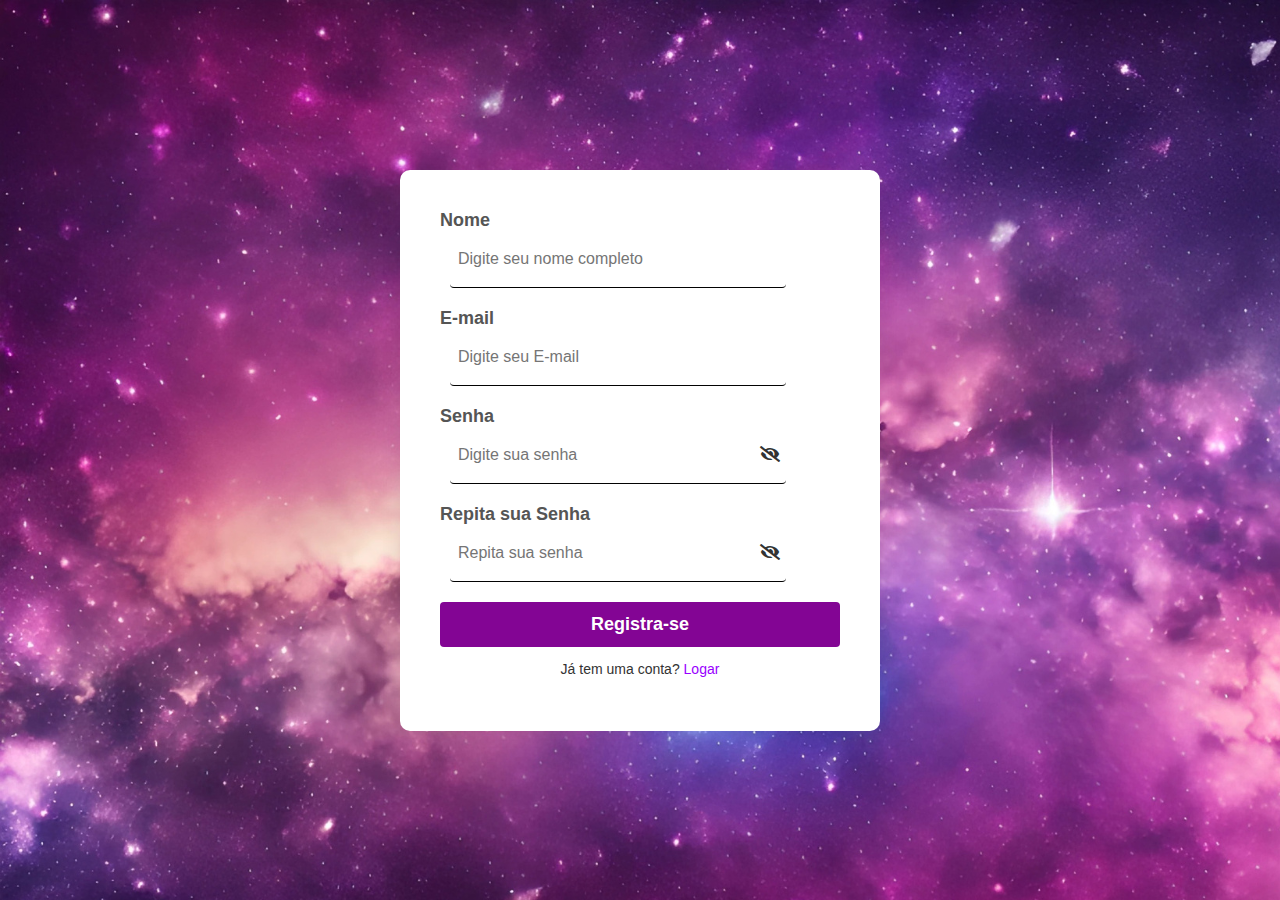
<file: register.html>
<!DOCTYPE html>
<html lang="pt-BR">
<head>
    <meta charset="UTF-8">
    <meta name="viewport" content="width=device-width, initial-scale=1.0">
    <title>Register</title>
    <link rel="stylesheet" href="./styles/css/register.css">
    <link rel="stylesheet" href="https://cdnjs.cloudflare.com/ajax/libs/font-awesome/5.15.4/css/all.min.css">
</head>
<body>
    <div class="container">
        <form class="register-form">
            <div class="form-group">
                <label class="label" for="username">Nome</label>
                <input class="input" type="text" id="username" placeholder="Digite seu nome completo" />
            </div>
            <div class="form-group">
                <label class="label" for="userEmail">E-mail</label>
                <input class="input" type="email" id="userEmail" placeholder="Digite seu E-mail" />
            </div>
            <div class="form-group">
                <label class="label" for="password">Senha</label>
                <input class="input passwdInput" type="password" placeholder="Digite sua senha" />
                <span id="toggle-password" class="toggle-password">
                    <i id="toggle-password-icon" class="iconEyes fas fa-eye-slash"></i>
                  </span>
            </div>
            <div class="form-group">
                <label class="label" for="passwordVerify">Repita sua Senha</label>
                <input class="input passwdInput" type="password" placeholder="Repita sua senha" />
                <span id="toggle-passwordVerify">
                    <i id="toggle-passwordVerify-icon" class="iconEyes fas fa-eye-slash"></i>
                  </span>
            </div>
            <button class="button" type="submit">Registra-se</button>
            <div class="form-group">
                <p>Já tem uma conta? <a href="/index.html">Logar</a></p>
            </div>

        </form>

    </div>
    <script src="/javascript/filters.js"></script>
</body>
</html>
</file>
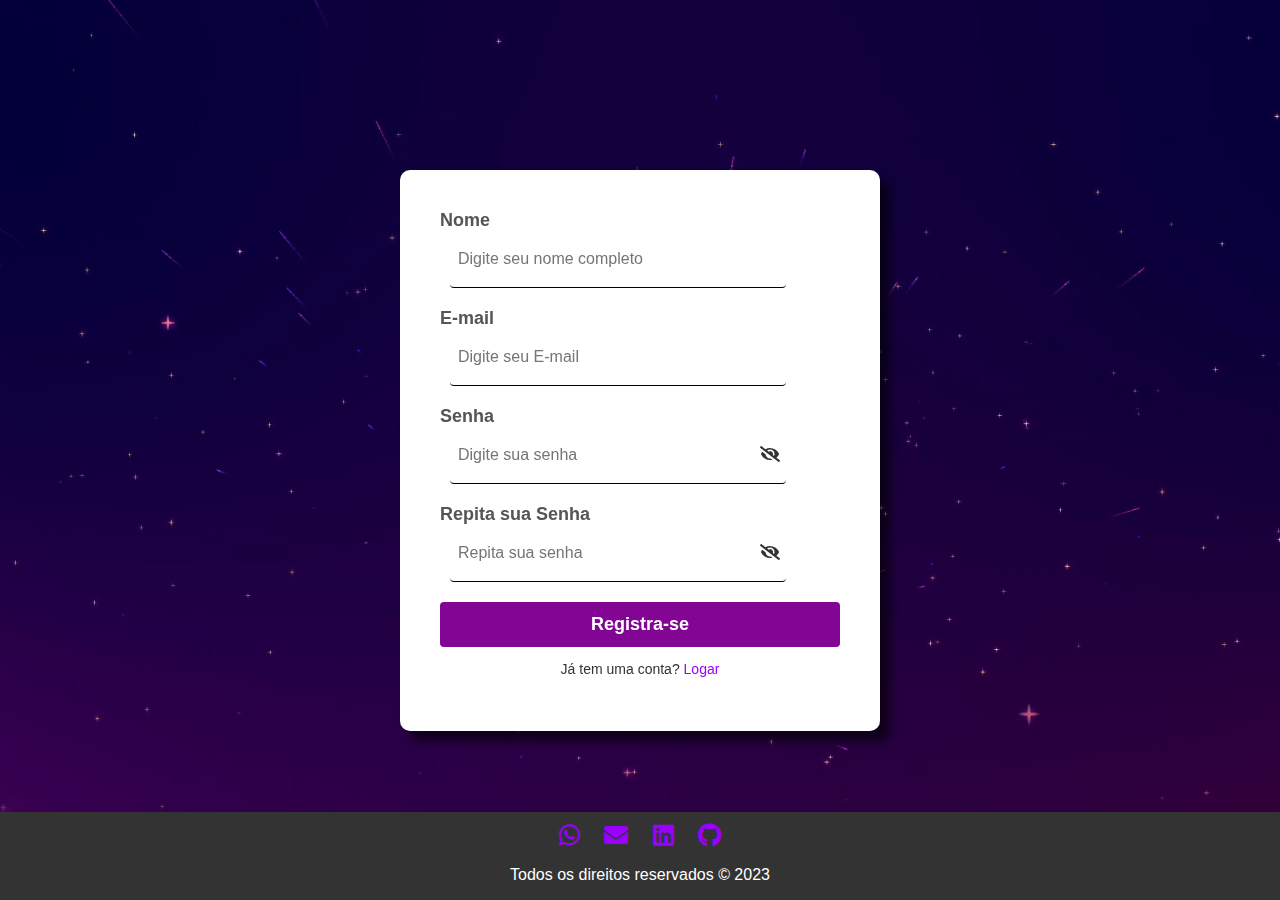
<file: page/register.html>
<!DOCTYPE html>
<html lang="pt-BR">
<head>
    
    <title>Register</title>
    <link rel="stylesheet" href="./styles/css/register.css">
    <link rel="stylesheet" href="./styles/css/footer.css">
    <link rel="stylesheet" href="https://cdnjs.cloudflare.com/ajax/libs/font-awesome/5.15.4/css/all.min.css">
    <link rel="icon" type="image/png" href="./styles/css/img/icon.png">
    <meta name="viewport" content="width=device-width, initial-scale=1.0, user-scalable=no">
</head>
<body>

    <video id="video-background" autoplay loop muted>
        <source src="./styles/css/img/backGroundRegister.mp4" type="video/mp4">
        
    </video>
    <div class="container">
        <form class="register-form" action="">
            <div class="form-group">
                <label class="label" for="username">Nome</label>
                <input class="input" type="text" id="username" placeholder="Digite seu nome completo" required/>
            </div>
            <div class="form-group">
                <label class="label" for="userEmail">E-mail</label>
                <input class="input" type="email" id="userEmail" placeholder="Digite seu E-mail" required/>
            </div>
            <div class="form-group">
                <label class="label" for="password">Senha</label>
                <input class="input passwdInput" type="password" placeholder="Digite sua senha" required/>
                <span id="toggle-password" class="toggle-password">
                    <i id="toggle-password-icon" class="iconEyes fas fa-eye-slash"></i>
                </span>
                <div class="error-message" id="error-password">error</div>
            </div>
            <div class="form-group">
                <label class="label" for="passwordVerify">Repita sua Senha</label>
                <input class="input passwdInput" type="password" placeholder="Repita sua senha" required/>
                <span id="toggle-passwordVerify">
                    <i id="toggle-passwordVerify-icon" class="iconEyes fas fa-eye-slash"></i>
                </span>
                <div class="error-message" id="error-passwordVerify">error password</div>
            </div>
            <button class="button" type="submit">Registra-se</button>
            <div class="form-group">
                <p>Já tem uma conta? <a href="./index.html">Logar</a></p>
            </div>

        </form>

    </div>
    <footer>
        <div class="footer-content">
          <div class="social-icons">
            
            <a id="whatsapp" href="https://wa.me/5528999957511" target="_blank"><i class="fab fa-whatsapp"></i></a>
            <a id="email" class="email-link" href="mailto:rianoliveira38@gmail.com"><i class="fas fa-envelope email-icon"></i></a>
            <a id="linkedin" href="https://www.linkedin.com/in/rian-almeida-2b96ba229/" target="_blank"><i class="fab fa-linkedin"></i></a>
            <a id="github" href="https://github.com/Rian-O-A" target="_blank"><i class="fab fa-github"></i></a>
            
          </div>
        </div>
        <div class="footer-bottom">
          <p>Todos os direitos reservados &copy; 2023</p>
        </div>
        
      </footer>
    <script src="./javascript/filters.js"></script>
</body>
</html>
</file>
<file: styles/css/register.css>
body {
    font-family: Arial, sans-serif;
    font-size: 16px;
    color: #333333;
    background-image: url("/styles/img/backGroundRegister.png");
    background-color: blanchedalmond;
    margin: 0;
    padding: 0; 
  }

  .container {
    display: flex;
    justify-content: center;
    align-items: center;
    height: 100vh;
  }
  
  .register-form {
    background-color: #ffffff;
    border-radius: 10px;
    padding: 40px;
    width: 400px;
    box-shadow: 0 0 20px rgba(0, 0, 0, 0.1);
  }
  
  .form-group {
    margin-bottom: 20px;
  }
  
  .form-group:last-child {
    margin-bottom: 0;
  }
  
  .label {
    font-size: 18px;
    font-weight: bold;
    color: #555555;
    margin-bottom: 10px;
  }
  
  .input {
    width: 80%;
    height: 40px;
    padding: 8px;
    margin-left: 10px;
    border: none;
    border-bottom: 1px solid #020202;
    border-radius: 4px;
    font-size: 16px;
    color: #333333;
    transition: border-color 0.3s ease-in-out;
  }
  
  .input:hover,
  .input:focus {
    outline: none;
    border-color: rgb(131, 5, 148);
  }

  #toggle-password-icon{
    position: relative;
    right: 30px;
  }
  #toggle-passwordVerify-icon{
    position: relative;
    right: 30px;
  }
  .button {
    display: block;
    width: 100%;
    padding: 12px;
    background-color: rgb(131, 5, 148);
    color: #ffffff;
    border: none;
    border-radius: 4px;
    font-size: 18px;
    font-weight: bold;
    cursor: pointer;
    transition: background-color 0.3s ease-in-out;
  }
  
  .button:hover {
    background-color: rgb(89, 4, 100);
  }
  
  .button:active {
    background-color: rgb(89, 4, 100);
  }
  
  .form-group p {
    font-size: 14px;
    text-align: center;
  }
  
  .form-group p a {
    color: #9900ff;
    text-decoration: none;
  }
  
  .form-group p a:hover {
    text-decoration: underline;
  }

  /* error message */

.error-message{
  display: none;
  color: red;
}
</file>
<file: page/styles/css/register.css>
body {
  font-family: Arial, sans-serif;
  font-size: 16px;
  color: #333333;
  margin: 0;
  padding: 0;
  overflow: hidden;
  background-image: url(./img/backGroundRegister.png);
  background-size: cover;
  background-position: center;
  }

  #video-background {
    position: fixed;
    top: 0;
    left: 0;
    width: 100%;
    height: 100%;
    object-fit: cover;
    z-index: -1;
  }
  .content {
    position: relative;
    z-index: 1;
    text-align: center;
    color: #ffffff;
    padding: 20px;
  }
  .container {
    display: flex;
    justify-content: center;
    align-items: center;
    height: 100vh;
  }
  
  .register-form {
    background-color: #ffffff;
    border-radius: 10px;
    padding: 40px;
    width: 400px;
    border-color: #000000;
    box-shadow: 10px 10px 10px rgba(0, 0, 0, 0.589);
  }
  
  .form-group {
    margin-bottom: 20px;
  }
  
  .form-group:last-child {
    margin-bottom: 0;
  }
  
  .label {
    font-size: 18px;
    font-weight: bold;
    color: #555555;
    margin-bottom: 10px;
  }
  
  .input {
    width: 80%;
    height: 40px;
    padding: 8px;
    margin-left: 10px;
    border: none;
    border-bottom: 1px solid #020202;
    border-radius: 4px;
    font-size: 16px;
    color: #333333;
    transition: border-color 0.3s ease-in-out;
  }
  
  .input:hover,
  .input:focus {
    outline: none;
    border-color: rgb(131, 5, 148);
  }

  #toggle-password-icon{
    position: relative;
    right: 30px;
  }
  #toggle-passwordVerify-icon{
    position: relative;
    right: 30px;
  }
  .button {
    display: block;
    width: 100%;
    padding: 12px;
    background-color: rgb(131, 5, 148);
    color: #ffffff;
    border: none;
    border-radius: 4px;
    font-size: 18px;
    font-weight: bold;
    cursor: pointer;
    transition: background-color 0.3s ease-in-out;
  }
  
  .button:hover {
    background-color: rgb(89, 4, 100);
    
    
  }
  
  .button:active {
    background-color: rgb(89, 4, 100);
  }
  
  .form-group p {
    font-size: 14px;
    text-align: center;
  }
  
  .form-group p a {
    color: #9900ff;
    text-decoration: none;
  }
  
  .form-group p a:hover {
    text-decoration: underline;
  }

  /* error message */

.error-message{
  color: red;
  font-size: 12px;
  padding-left: 13px;
}

#error-password{
  display: none;
}

#error-passwordVerify{
  display: none;
}
</file>
<file: page/styles/css/footer.css>
footer {
    background-color: #333;
    color: #fff;
    text-align: center;
    
    position: fixed;
    bottom: 0;
    left: 0;
    width: 100%;
  }
  
  .social-icons {
    margin-top: 10px;
  }
  
  .social-icons a {
    color: #9900ff;
    font-size: 24px;
    margin: 0 10px;
  }
  
  #instagram:hover{
    color: #d847c5;
  }
  #email:hover{
    color: #3498db;
  }
  #linkedin:hover{
    color: #0077B5;
  }
  
  #github:hover{
    color: #1E6823;
  }
  #whatsapp:hover{
    color: #25D366;
  }
</file>
